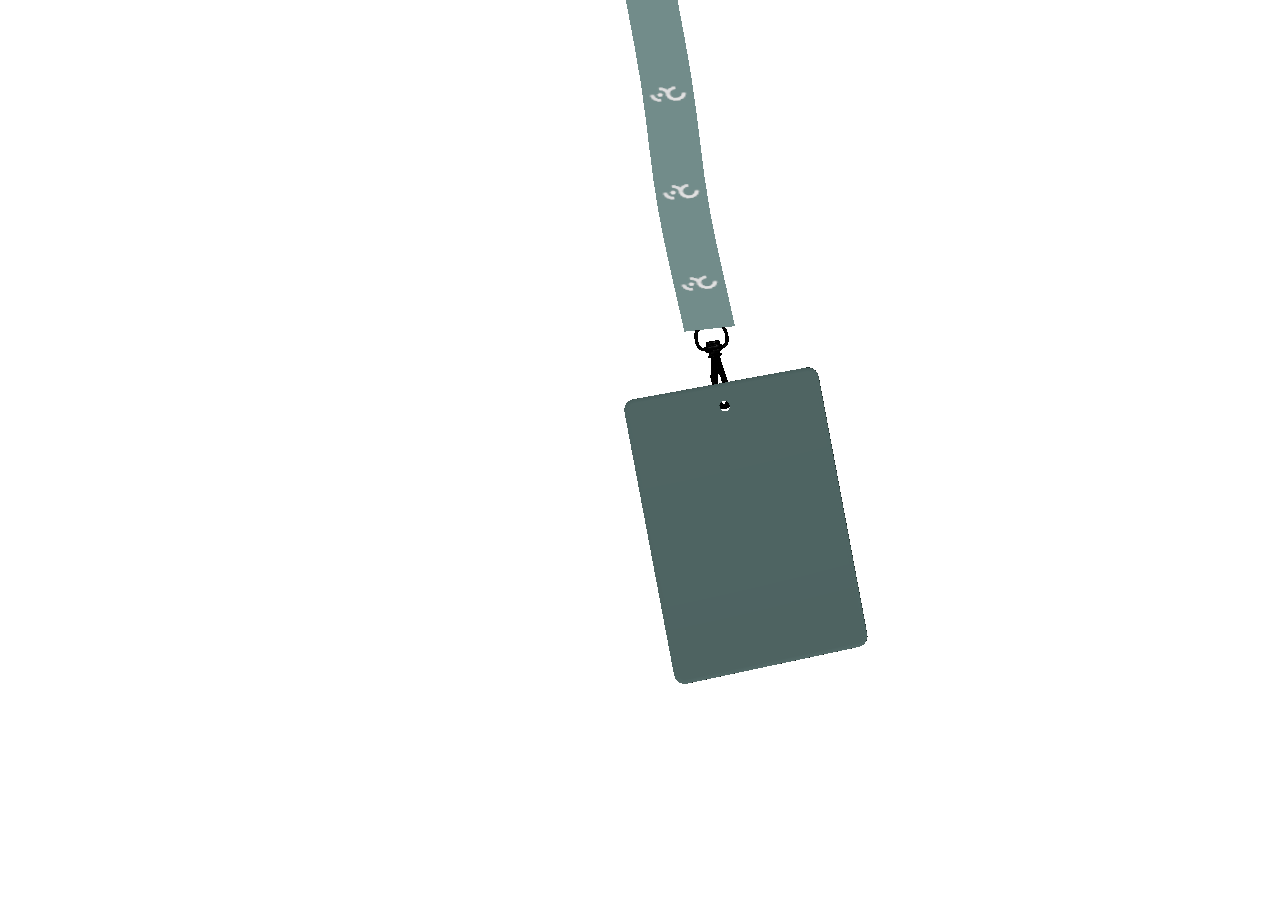
<file: lanyard/index.html>
<!doctype html>
<html lang="en">
  <head>
    <meta charset="UTF-8" />
    <link rel="icon" type="image/svg+xml" href="./vite.svg" />
    <meta name="viewport" content="width=device-width, initial-scale=1.0" />
    <title>lanyard-site</title>
    <script type="module" crossorigin src="./assets/index-DqC0DZv9.js"></script>
    <link rel="stylesheet" crossorigin href="./assets/index-wFuWL-wu.css">
  </head>
  <body>
    <div id="root"></div>
  </body>
</html>
</file>
<file: lanyard/assets/index-wFuWL-wu.css>
:root{color-scheme:normal;color:#ffffffde;font-synthesis:none;text-rendering:optimizeLegibility;-webkit-font-smoothing:antialiased;-moz-osx-font-smoothing:grayscale;font-family:system-ui,Avenir,Helvetica,Arial,sans-serif;font-weight:400;line-height:1.5;background:0 0!important}html,body,#root{width:100%;height:100%;margin:0;padding:0;background:0 0!important}body{min-width:0;min-height:100%;display:block;overflow:hidden}canvas{outline:none;width:100%;height:100%;display:block;background:0 0!important}a{color:#646cff;font-weight:500;text-decoration:none}a:hover{color:#535bf2}h1{margin:0;font-size:3em;line-height:1.1}button{color:inherit;cursor:pointer;background:#0003;border:1px solid #0000;border-radius:8px;padding:.6em 1.2em;font-family:inherit;font-size:1em;font-weight:500;transition:border-color .25s}button:hover{border-color:#646cff}button:focus,button:focus-visible{outline:none}@media (prefers-color-scheme:light){:root{color:#213547;background:0 0!important}button{background:#00000014}}.lanyard-wrapper{z-index:0;justify-content:center;align-items:center;width:100%;height:100vh;display:flex;position:relative}
</file>
